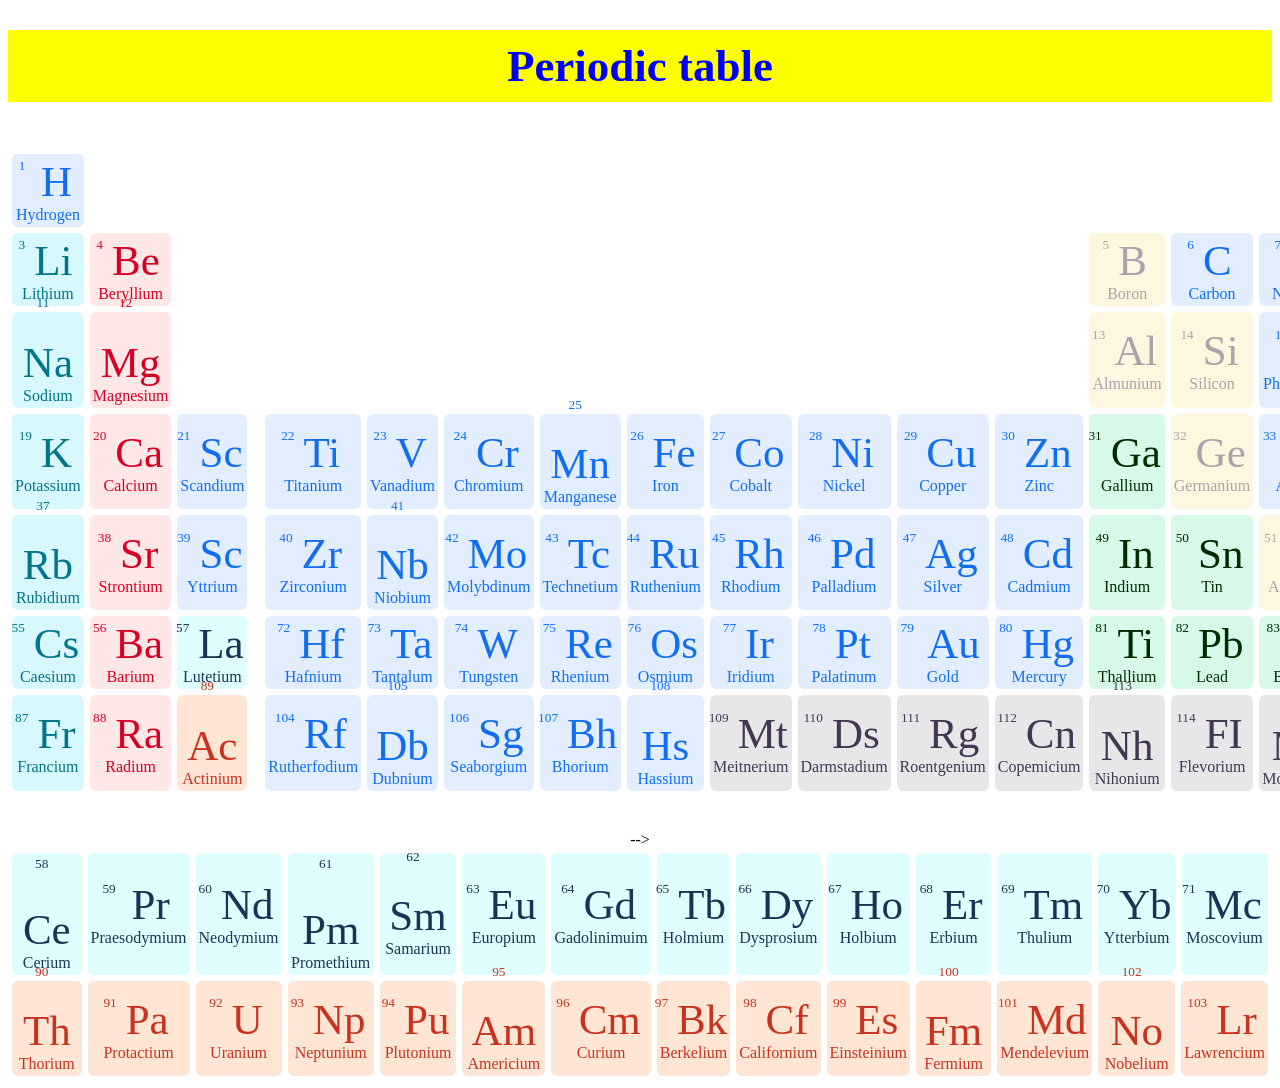
<file: index.html>
<!DOCTYPE html>
<html lang="en">
<head>
    <meta charset="UTF-8">
    <meta http-equiv="X-UA-Compatible" content="IE=edge">
    <meta name="viewport" content="width=device-width, initial-scale=1.0">
    <title>table</title>
    <link rel="stylesheet" type="text/css" href="table.css">
</head>
<body>
    <center><h1 style="font-size:45px; color:blue;background-color: yellow; padding:10px; font-weight:bold;">Periodic table</h1></center>
    <center>
        <table>
                <tr>
                    <td class="one"><sup>1</sup><span> H</span> <br>Hydrogen</td>
                    <td colspan="20"></td>
                    <td  class="four"><sup>2</sup><span>He</span> <br>Helium</td>
                </tr>

                <tr>
                    <td class="three"><sup>3</sup> <span>Li</span> <br>Lithium</td>
                    <td class="two"><sup>4</sup> <span>Be</span> <br>Beryllium</td>
                    <td colspan="14"></td>
                    <td class="nine"><sup>5</sup> <span>B </span><br>Boron</td>
                    <td class="one"><sup>6</sup> <span>C </span><br>Carbon</td>
                    <td class="one"><sup>7</sup> <span>N </span><br>Nitrogen</td>
                    <td class="one"><sup>8</sup> <span>O</span><br>Oxygen</td>
                    <td class="one"><sup>9</sup> <span>F</span> <br>Flourine</td>
                    <td class="four"><sup>10</sup> <span>Ne</span> <br>Neon</td>
                </tr>
            
                <tr>
                    <td class="three"><sup>11</sup> <span>Na</span> <br>Sodium</td>
                    <td class="two"><sup>12</sup> <span>Mg</span> <br>Magnesium</td>
                    <td colspan="14"></td>
                    <td class="nine"><sup>13</sup> <span>Al</span> <br>Almunium</td>
                    <td class="nine"><sup>14</sup> <span>Si</span> <br>Silicon</td>
                    <td class="one"><sup>15</sup> <span>P</span> <br>Phosphorus</td>
                    <td class="one"><sup>16</sup> <span>S</span> <br>Sulphur</td>
                    <td class="one"><sup>17</sup> <span>Cl</span> <br>Chlorine</td>
                    <td class="four"><sup>18</sup> <span>Ar</span> <br>Argon</td>
                </tr>

                <tr>
                    <td class="three"><sup>19</sup> <span>K</span> <br>Potassium</td>
                    <td class="two"><sup>20</sup> <span>Ca </span><br>Calcium</td>
                    <td class="one"><sup>21</sup> <span>Sc</span> <br>Scandium</td>
                    <td colspan="4"></td>&nbsp;&nbsp;&nbsp;&nbsp;
                    <td class="one"><sup>22</sup> <span>Ti</span> <br>Titanium</td>
                    <td class="one"><sup>23</sup> <span>V</span> <br>Vanadium</td>
                    <td class="one"><sup>24</sup> <span>Cr</span> <br>Chromium</td>
                    <td class="one"><sup>25</sup> <span>Mn </span><br>Manganese</td>
                    <td class="one"><sup>26</sup> <span>Fe </span><br>Iron</td>
                    <td class="one"><sup>27</sup> <span>Co </span><br>Cobalt</td>
                    <td class="one"><sup>28</sup> <span>Ni </span><br>Nickel</td>
                    <td class="one"><sup>29</sup> <span>Cu </span><br>Copper</td>
                    <td class="one"><sup>30</sup> <span>Zn </span><br>Zinc</td>
                    <td class="seven"><sup>31</sup> <span>Ga </span><br>Gallium</td>
                    <td class="nine"><sup>32</sup> <span>Ge </span><br>Germanium</td>
                    <td class="one"><sup>33</sup> <span>As </span><br>Arsenic</td>
                    <td class="one"><sup>34</sup> <span>Se </span><br>Selenium</td>
                    <td class="one"><sup>35</sup> <span>Br </span><br>Bromine</td>
                    <td class="four"><sup>36</sup> <span>Kr</span> <br>Krypton</td>
                </tr> 

                <tr>
                    <td class="three"><sup>37</sup> <span>Rb </span><br>Rubidium</td>
                    <td class="two"><sup>38</sup> <span>Sr </span><br>Strontium</td>
                    <td class="one"><sup>39</sup> <span>Sc </span><br>Yttrium</td>
                    <td colspan="4"></td>
                    <td class="one"><sup>40</sup> <span>Zr</span> <br>Zirconium</td>
                    <td class="one"><sup>41</sup> <span>Nb </span><br>Niobium</td>
                    <td class="one"><sup>42</sup> <span>Mo</span> <br>Molybdinum</td>
                    <td class="one"><sup>43</sup> <span>Tc </span><br>Technetium</td>
                    <td class="one"><sup>44</sup> <span>Ru </span><br>Ruthenium</td>
                    <td class="one"><sup>45</sup> <span>Rh </span><br>Rhodium</td>
                    <td class="one"><sup>46</sup> <span>Pd </span><br>Palladium</td>
                    <td class="one"><sup>47</sup> <span>Ag </span><br>Silver</td>
                    <td class="one"><sup>48</sup> <span>Cd</span> <br>Cadmium</td>
                    <td class="seven"><sup>49</sup> <span>In </span><br>Indium</td>
                    <td class="seven"><sup>50</sup> <span>Sn </span><br>Tin</td>
                    <td class="nine"><sup>51</sup> <span>Sb </span><br>Autimony</td>
                    <td class="nine"><sup>52</sup> <span>Te </span><br>Tellurium</td>
                    <td class="one"><sup>53</sup> <span>I </span><br>Iodine</td>
                    <td class="four"><sup>54</sup> <span>Xe </span><br>Xeon</td>
      
                </tr>

                <tr>
                    <td class="three"><sup>55</sup> <span>Cs </span><br>Caesium</td>
                    <td class="two"><sup>56</sup> <span>Ba</span> <br>Barium</td>
                    <td class="five"><sup>57</sup> <span>La</span> <br>Lutetium</td>
                    <td colspan="4"></td>
                    <td class="one"><sup>72</sup> <span>Hf</span> <br>Hafnium</td>
                    <td class="one"><sup>73</sup> <span>Ta</span> <br>Tantalum</td>
                    <td class="one"><sup>74</sup> <span>W</span> <br>Tungsten</td>
                    <td class="one"><sup>75</sup> <span>Re </span><br>Rhenium</td>
                    <td class="one"><sup>76</sup> <span>Os </span><br>Osmium</td>
                    <td class="one"><sup>77</sup> <span>Ir </span><br>Iridium</td>
                    <td class="one"><sup>78</sup> <span>Pt</span> <br>Palatinum</td>
                    <td class="one"><sup>79</sup><span> Au </span><br>Gold</td>
                    <td class="one"><sup>80</sup> <span>Hg </span><br>Mercury</td>
                    <td class="seven"><sup>81</sup> <span>Ti</span> <br>Thallium</td>
                    <td class="seven"><sup>82</sup> <span>Pb</span> <br>Lead</td>
                    <td class="seven"><sup>83</sup> <span>Bi</span> <br>Bismuth</td>
                    <td class="seven"><sup>84</sup> <span>Po </span><br>Polonium</td>
                    <td class="seven"><sup>85</sup> <span>At </span><br>Astaline</td>
                    <td class="four"><sup>86</sup> <span>Rn </span><br>Radon</td>
                </tr>

                <tr>
                    <td class="three"><sup>87</sup> <span>Fr</span> <br>Francium</td>
                    <td class="two"><sup>88</sup> <span>Ra </span><br>Radium</td>
                    <td class="six"><sup>89</sup> <span>Ac </span><br>Actinium</td>
                    <td colspan="4"></td>
                    <td class="one"><sup>104</sup> <span>Rf </span><br>Rutherfodium</td>
                    <td class="one"><sup>105</sup> <span>Db </span><br>Dubnium</td>
                    <td class="one"><sup>106</sup> <span>Sg </span><br>Seaborgium</td>
                    <td class="one"><sup>107</sup> <span>Bh </span><br>Bhorium</td>
                    <td class="one"><sup>108</sup> <span>Hs </span><br>Hassium</td>
                    <td class="eight"><sup>109</sup> <span>Mt </span><br>Meitnerium</td>
                    <td class="eight"><sup>110</sup> <span>Ds </span><br>Darmstadium</td>
                    <td class="eight"><sup>111</sup> <span>Rg </span><br>Roentgenium</td>
                    <td class="eight"><sup>112</sup> <span>Cn </span><br>Copemicium</td>
                    <td class="eight"><sup>113</sup> <span>Nh </span><br>Nihonium</td>
                    <td class="eight"><sup>114</sup> <span>FI </span><br>Flevorium</td>
                    <td class="eight"><sup>115</sup> <span>Mc </span><br>Moscovium</td>
                    <td class="eight"><sup>116</sup> <span>Lv </span><br>Livermonium</td>
                    <td class="eight"><sup>117</sup> <span>Ts </span><br>Tennessine</td>
                    <td class="eight"><sup>118</sup> <span>Og </span><br>Oganesson</td>
                </tr>
            </table>
        </center>  
        <br><br> 
        <center>
            <table>
                <tr>
                    <td class="five"><sup>58</sup><span> Ce</span> <br>Cerium</td>
                    <td class="five"><sup>59</sup><span> Pr </span><br>Praesodymium</td>
                    <td class="five"><sup>60</sup> <span>Nd </span><br>Neodymium</td>
                    <td class="five"><sup>61</sup><span> Pm </span><br>Promethium</td>
                    <td class="five"><sup>62</sup> <span>Sm </span><br>Samarium</td>
                    <td class="five"><sup>63</sup> <span>Eu</span> <br>Europium</td>
                    <td class="five"><sup>64</sup> <span>Gd </span><br>Gadolinimuim</td>
                    <td class="five"><sup>65</sup> <span>Tb</span> <br>Holmium</td>
                    <td class="five"><sup>66</sup> <span>Dy </span><br>Dysprosium</td>
                    <td class="five"><sup>67</sup> <span>Ho </span><br>Holbium</td>
                    <td class="five"><sup>68</sup> <span>Er </span><br>Erbium</td>
                    <td class="five"><sup>69</sup> <span>Tm </span><br>Thulium</td>
                    <td class="five"><sup>70</sup> <span>Yb</span><br>Ytterbium</td>
                    <td class="five"><sup>71</sup> <span>Mc </span><br>Moscovium</td>-->
                </tr>

                <tr>
                    <td class="six"><sup>90</sup> <span>Th</span> <br>Thorium</td>
                    <td class="six"><sup>91</sup> <span>Pa </span><br>Protactium</td>
                    <td class="six"><sup>92</sup> <span>U </span><br>Uranium</td>
                    <td class="six"><sup>93</sup> <span>Np </span><br>Neptunium</td>
                    <td class="six"><sup>94</sup> <span>Pu </span><br>Plutonium</td>
                    <td class="six"><sup>95</sup> <span>Am </span><br>Americium</td>
                    <td class="six"><sup>96</sup> <span>Cm </span><br>Curium</td>
                    <td class="six"><sup>97</sup> <span>Bk </span><br>Berkelium</td>
                    <td class="six"><sup>98</sup> <span>Cf </span><br>Californium</td>
                    <td class="six"><sup>99</sup> <span>Es </span><br>Einsteinium</td>
                    <td class="six"><sup>100</sup> <span>Fm </span><br>Fermium</td>
                    <td class="six"><sup>101</sup> <span>Md </span><br>Mendelevium</td>
                    <td class="six"><sup>102</sup> <span>No </span><br>Nobelium</td>
                    <td class="six"><sup>103</sup> <span>Lr </span><br>Lawrencium</td>
                </tr>
       
            </table>
        </center>
    
</body>
</html>
</file>
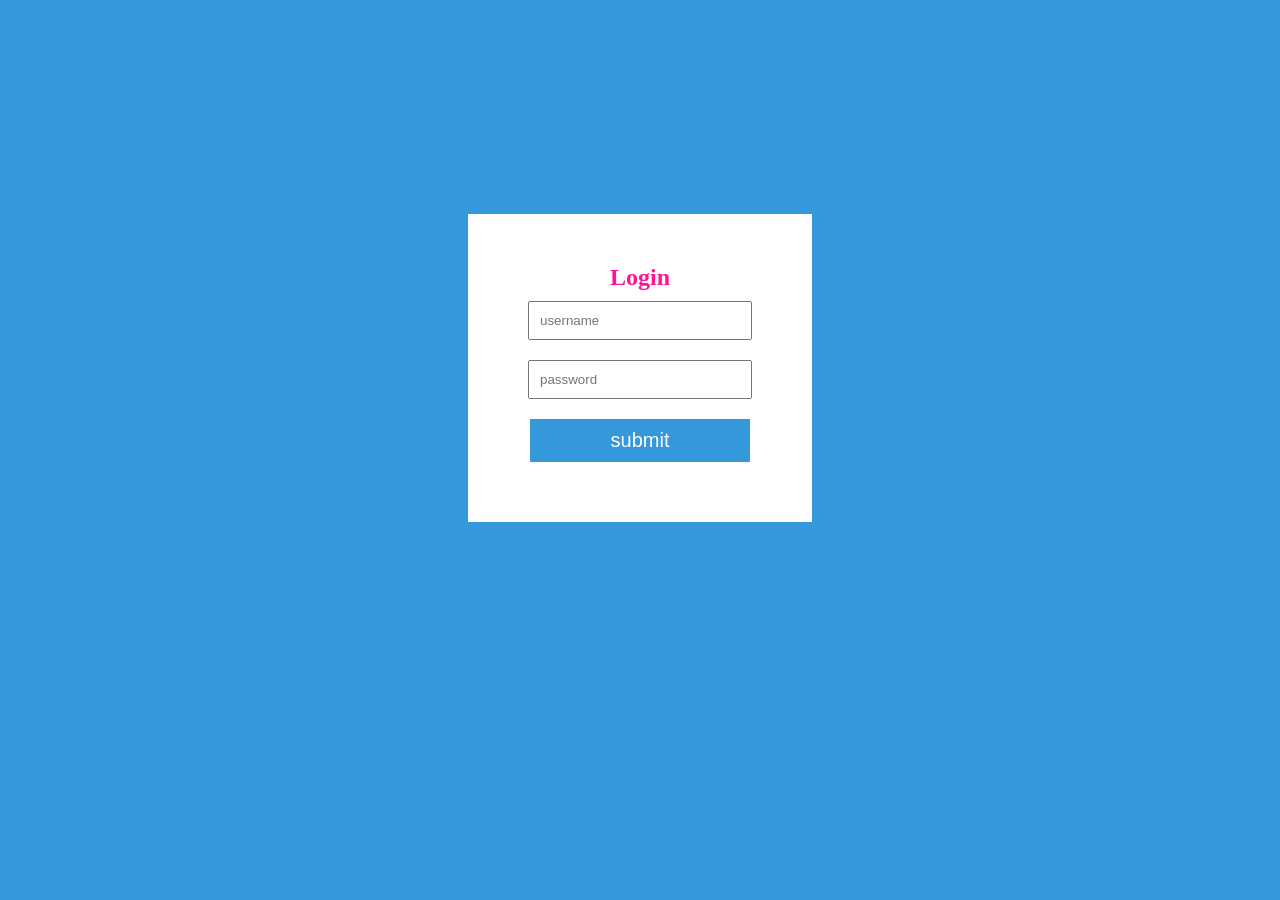
<file: javascript form validation.html>
<!Doctype html>


<html>
<head>


<style type="text/css">
body{
background-color:#3498db;
display:flex;
justify-content:center;
align-items:center;
height:80vh;
}

#container{
padding:50px;
background-color:white;
text-align:center;

}

input{
padding:10px;
width:200px;
margin:10px; 0px;
}
input[type="submit"]{
width:220px;
background-color:#3498db;
border: 0;
color:white;
font-size:20px;
}

h2{
color:DeepPink;
margin: 0px; 0px; 10px; 0px;
}

.error{
color:red;
margin:0px; 24px; 0px; 4px;	
text-align:left;
}
</style>

</head>
 
<body>

<div id="container">
<h2>Login</h2>
<form action="javascript border.html" onsubmit="return validateForm()">
<input type="text" placeholder="username" id="userName"></input>
<p id="userError" class="error"></p>

<input type="password" placeholder="password" id="passName"></input>
<p id="passError" class="error"></p>

<input type="submit" value="submit"></input>
</div>
<script type="text/javascript">

var user = document.getElementById("userName");

var pass = document.getElementById("passName");

var flag = 4;
function validateForm (){
if(user.value == ""){
document.getElementById("userError").innerHTML = "fill the username";
flag = 0;
}

else if(user.value.length < 3 ){
document.getElementById("userError").innerHTML = "username must be eight letters";
flag = 0;
}

else{
document.getElementById("userError").innerHTML = "";
flag = 4;
}

if(pass.value == "" ){
document.getElementById("passError").innerHTML = "fill the password";
flag = 0;
}

else{
document.getElementById("passError").innerHTML = "";
flag = 4;
}
if(flag){
return true;
}

else{
return false;
}
}
</script>

</body>

</html>
</file>
<file: table.css>
td{
    border-collapse:collapse;
    border: 2px solid white;
    cursor:pointer;
    border-radius: 8px;
    text-align: center;
    padding:3px;
    
}

.one{
    background-color: #e2eeff;
    color:#126ef1;
}

.two{
  background-color: #ffe7e7; 
  color :#d60024;
}

.three{
background-color: #d8f8ff;
color:#00758c;
}

.four{
    background-color: #ffe7eb;
    color:#d43e6a;
}

.five{
    background-color: #dffeff;
    color:#1d3355;
}

.six{
    background-color: #ffe6d4;
    color:#c73221; 
}

.seven{
    background-color:#d6f9e8;
    color:#002c00; 
}
     
.eight{
    background-color: #e7e7ea;
    color:#423752;
}

.nine{
    background-color:#fef7e0;
    color:#aea1ab;
}

sup{
   position:relative;
   bottom:20px;
   right:5px; 
}

span{
    
    font-size:43px;
}
</file>
